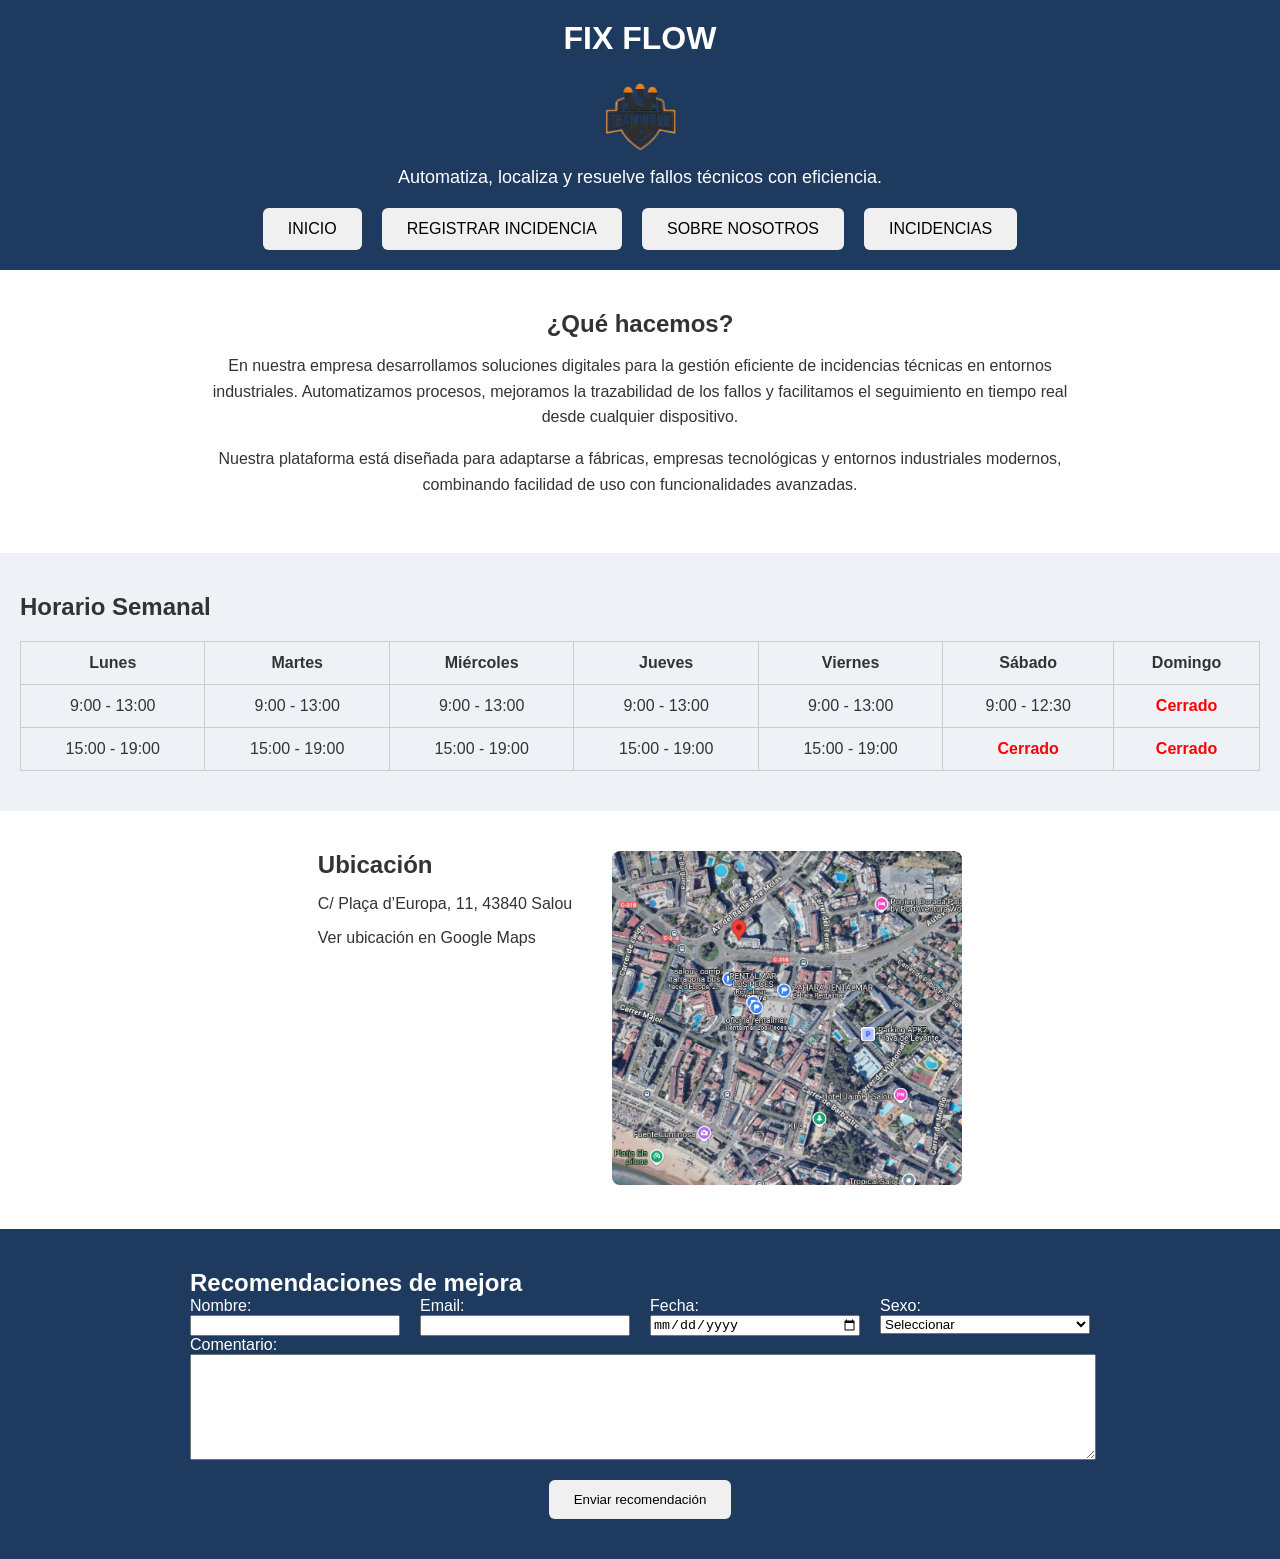
<file: index.html>
<!DOCTYPE html>
<html lang="es">

<head>
    <meta charset="UTF-8">
    <title>Fix Flow - Inicio</title>
    <link rel="stylesheet" href="css/estilos.css">
</head>

<body>

    <header class="cabeza">
        <h1 class="titulo-cabecera">FIX FLOW</h1>
        <img src="images/logo.png" alt="Logotipo de la empresa">
        <div class="frase">
            <p>Automatiza, localiza y resuelve fallos técnicos con eficiencia.</p>
        </div>

        <nav class="botones-cabecera" aria-label="Navegación principal">
            <a href="index.html"><button class="boton-grande">INICIO</button></a>
            <a href="registro.html"><button class="boton-grande">REGISTRAR INCIDENCIA</button></a>
            <a href="sobre_nosotros.html"><button class="boton-grande">SOBRE NOSOTROS</button></a>
            <a href="incidencias.html"><button class="boton-grande">INCIDENCIAS</button></a>
        </nav>
    </header>


    <main>

        <section class="seccion-que-hacemos">
            <div class="contenedor-que-hacemos">
                <h2 class="titulo-seccion">¿Qué hacemos?</h2>
                <p class="texto-que-hacemos">
                    En nuestra empresa desarrollamos soluciones digitales para la gestión eficiente de incidencias
                    técnicas en entornos industriales.
                    Automatizamos procesos, mejoramos la trazabilidad de los fallos y facilitamos el seguimiento en
                    tiempo real desde cualquier dispositivo.
                </p>
                <p class="texto-que-hacemos">
                    Nuestra plataforma está diseñada para adaptarse a fábricas, empresas tecnológicas y entornos
                    industriales modernos, combinando facilidad de uso con funcionalidades avanzadas.
                </p>
            </div>
        </section>


        <section class="seccion-horario">
            <div class="titulo-horario">
                <h2>Horario Semanal</h2>
            </div>
            <div class="tabla-horario">
                <table class="tabla-horaria">
                    <tr>
                        <th>Lunes</th>
                        <th>Martes</th>
                        <th>Miércoles</th>
                        <th>Jueves</th>
                        <th>Viernes</th>
                        <th>Sábado</th>
                        <th>Domingo</th>
                    </tr>
                    <tr>
                        <td>9:00 - 13:00</td>
                        <td>9:00 - 13:00</td>
                        <td>9:00 - 13:00</td>
                        <td>9:00 - 13:00</td>
                        <td>9:00 - 13:00</td>
                        <td>9:00 - 12:30</td>
                        <td class="cerrado">Cerrado</td>
                    </tr>
                    <tr>
                        <td>15:00 - 19:00</td>
                        <td>15:00 - 19:00</td>
                        <td>15:00 - 19:00</td>
                        <td>15:00 - 19:00</td>
                        <td>15:00 - 19:00</td>
                        <td class="cerrado">Cerrado</td>
                        <td class="cerrado">Cerrado</td>
                    </tr>
                </table>
            </div>
        </section>

        <section class="seccion-ubicacion">
            <div class="info-ubicacion">
                <h2 class="titulo-seccion">Ubicación</h2>
                <p class="texto-direccion">C/ Plaça d’Europa, 11, 43840 Salou</p>
                <a class="enlace-mapa" href="https://www.google.com/maps/search/?api=1&query=Plaça+d%27Europa+11+Salou"
                    target="_blank">
                    Ver ubicación en Google Maps
                </a>
            </div>
            <div class="mapa-ubicacion">
                <img src="images/mapa_salou.png" alt="Mapa de ubicación en Salou" class="imagen-mapa">
            </div>
        </section>

    </main>

    <footer class="pie-pagina">
        <form class="formulario-recomendaciones">
            <h2 class="titulo-seccion">Recomendaciones de mejora</h2>

            <div class="fila-formulario">
                <label class="grupo-campo">Nombre:
                    <input class="campo-nombre" type="text" name="nombre" required>
                </label>

                <label class="grupo-campo">Email:
                    <input class="campo-email" type="email" name="email" required>
                </label>

                <label class="grupo-campo">Fecha:
                    <input class="campo-fecha" type="date" name="fecha" required>
                </label>

                <label class="grupo-campo">Sexo:
                    <select class="campo-sexo" name="sexo" required>
                        <option value="">Seleccionar</option>
                        <option value="hombre">Hombre</option>
                        <option value="mujer">Mujer</option>
                        <option value="no-decir">Prefiero no decirlo</option>
                    </select>
                </label>
            </div>

            <div class="campo-comentario">
                <label class="grupo-campo">Comentario:
                    <textarea class="campo-texto" name="comentario" required></textarea>
                </label>
            </div>

            <div class="contenedor-boton">
                <button class="boton-enviar" type="submit">Enviar recomendación</button>
            </div>
        </form>
    </footer>

    <script src="js/app.js"></script>

</body>

</html>
</file>
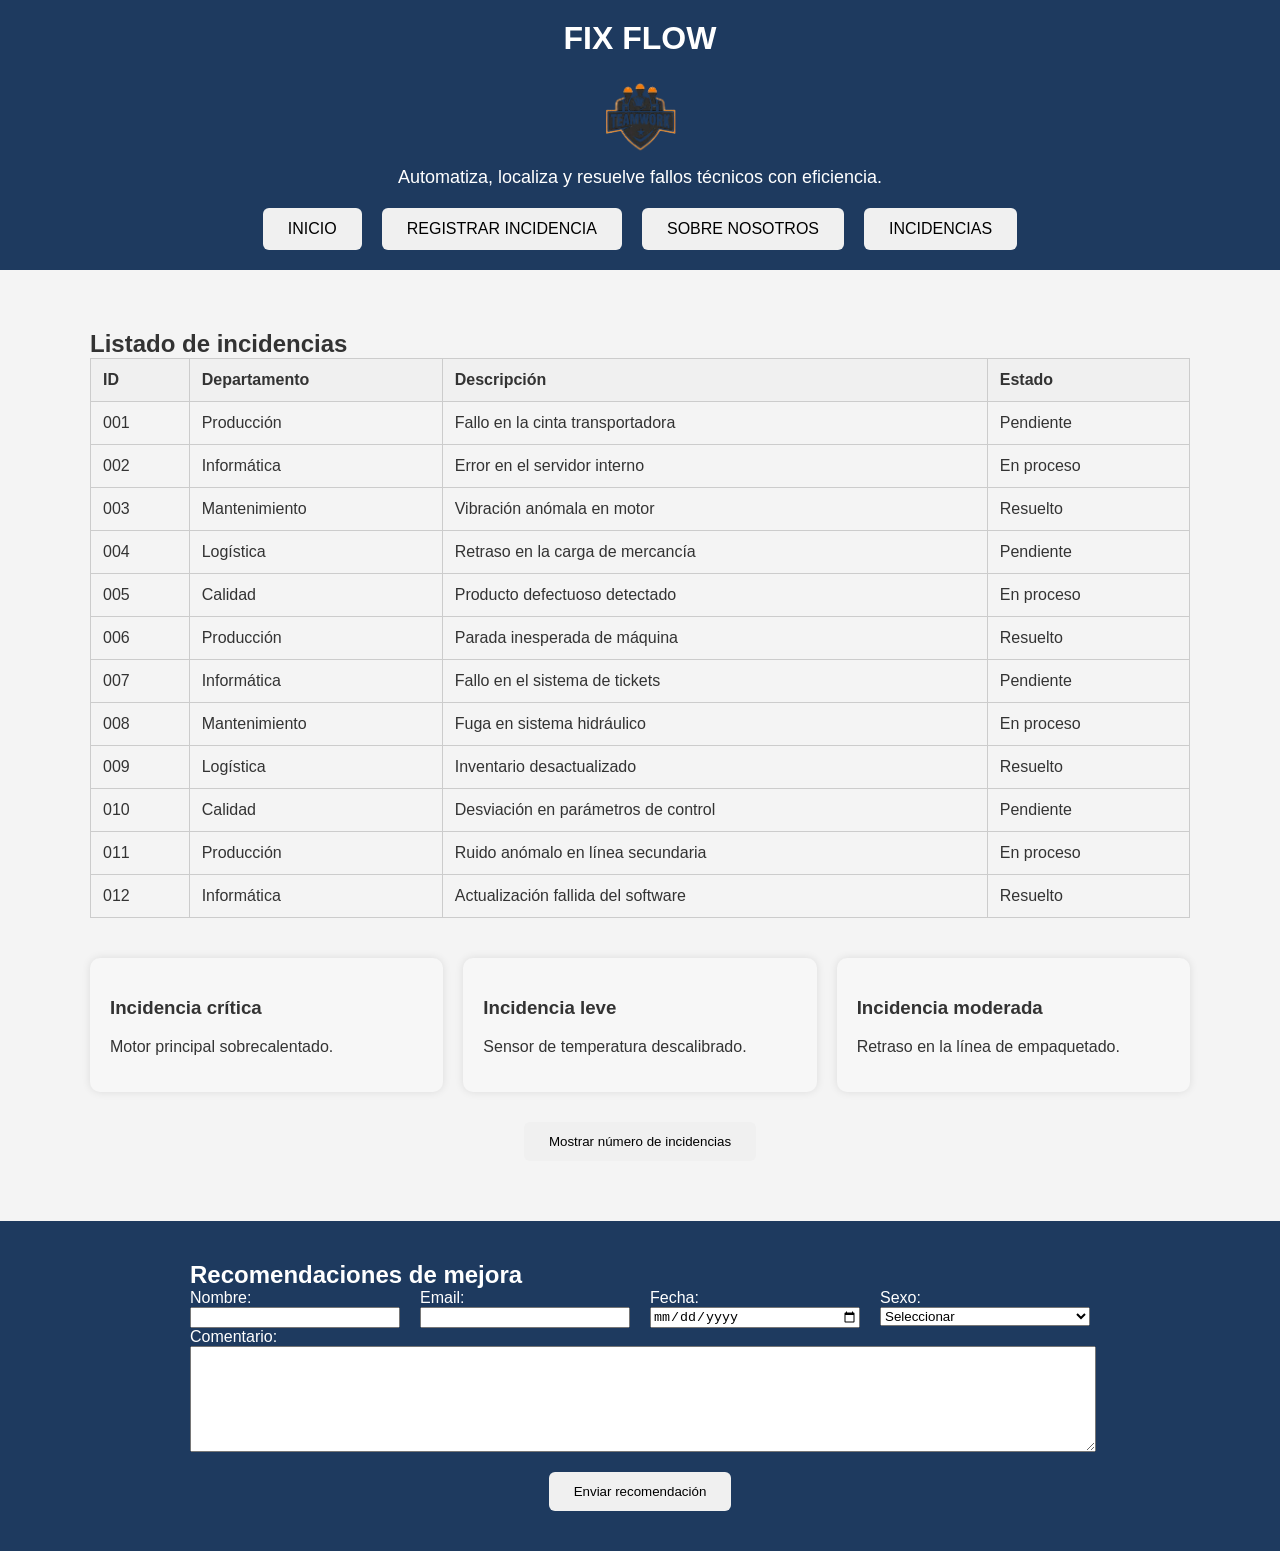
<file: incidencias.html>
<!DOCTYPE html>
<html lang="es">

<head>
    <meta charset="UTF-8">
    <title>Fix Flow - Detalle de Incidencias</title>
    <link rel="stylesheet" href="css/estilos.css">
</head>

<body>

    <!-- HEADER -->
    <header class="cabeza">
        <h1 class="titulo-cabecera">FIX FLOW</h1>
        <img src="images/logo.png" alt="Logotipo de la empresa">
        <div class="frase">
            <p>Automatiza, localiza y resuelve fallos técnicos con eficiencia.</p>
        </div>

        <nav class="botones-cabecera" aria-label="Navegación principal">
            <a href="index.html"><button class="boton-grande">INICIO</button></a>
            <a href="registro.html"><button class="boton-grande">REGISTRAR INCIDENCIA</button></a>
            <a href="sobre_nosotros.html"><button class="boton-grande">SOBRE NOSOTROS</button></a>
            <a href="incidencias.html"><button class="boton-grande">INCIDENCIAS</button></a>
        </nav>
    </header>


    <!-- CONTENIDO PRINCIPAL -->
    <main class="contenedor-detalle">

        <h2 class="titulo-seccion">Listado de incidencias</h2>

        <section class="tabla-incidencias">
            <table>
                <tr>
                    <th>ID</th>
                    <th>Departamento</th>
                    <th>Descripción</th>
                    <th>Estado</th>
                </tr>

                <tr>
                    <td>001</td>
                    <td>Producción</td>
                    <td>Fallo en la cinta transportadora</td>
                    <td>Pendiente</td>
                </tr>
                <tr>
                    <td>002</td>
                    <td>Informática</td>
                    <td>Error en el servidor interno</td>
                    <td>En proceso</td>
                </tr>
                <tr>
                    <td>003</td>
                    <td>Mantenimiento</td>
                    <td>Vibración anómala en motor</td>
                    <td>Resuelto</td>
                </tr>
                <tr>
                    <td>004</td>
                    <td>Logística</td>
                    <td>Retraso en la carga de mercancía</td>
                    <td>Pendiente</td>
                </tr>
                <tr>
                    <td>005</td>
                    <td>Calidad</td>
                    <td>Producto defectuoso detectado</td>
                    <td>En proceso</td>
                </tr>
                <tr>
                    <td>006</td>
                    <td>Producción</td>
                    <td>Parada inesperada de máquina</td>
                    <td>Resuelto</td>
                </tr>
                <tr>
                    <td>007</td>
                    <td>Informática</td>
                    <td>Fallo en el sistema de tickets</td>
                    <td>Pendiente</td>
                </tr>
                <tr>
                    <td>008</td>
                    <td>Mantenimiento</td>
                    <td>Fuga en sistema hidráulico</td>
                    <td>En proceso</td>
                </tr>
                <tr>
                    <td>009</td>
                    <td>Logística</td>
                    <td>Inventario desactualizado</td>
                    <td>Resuelto</td>
                </tr>
                <tr>
                    <td>010</td>
                    <td>Calidad</td>
                    <td>Desviación en parámetros de control</td>
                    <td>Pendiente</td>
                </tr>
                <tr>
                    <td>011</td>
                    <td>Producción</td>
                    <td>Ruido anómalo en línea secundaria</td>
                    <td>En proceso</td>
                </tr>
                <tr>
                    <td>012</td>
                    <td>Informática</td>
                    <td>Actualización fallida del software</td>
                    <td>Resuelto</td>
                </tr>
            </table>

        </section>

        <section class="tarjetas-incidencias">
            <div class="tarjeta">
                <h3>Incidencia crítica</h3>
                <p>Motor principal sobrecalentado.</p>
            </div>

            <div class="tarjeta">
                <h3>Incidencia leve</h3>
                <p>Sensor de temperatura descalibrado.</p>
            </div>

            <div class="tarjeta">
                <h3>Incidencia moderada</h3>
                <p>Retraso en la línea de empaquetado.</p>
            </div>
        </section>

        <!-- Botón para la interacción JS del commit 5 -->
        <div class="contenedor-boton">
            <button id="boton-contar" class="boton-enviar">Mostrar número de incidencias</button>
        </div>

    </main>


    <!-- FOOTER -->
    <footer class="pie-pagina">
        <form class="formulario-recomendaciones">
            <h2 class="titulo-seccion">Recomendaciones de mejora</h2>

            <div class="fila-formulario">
                <label class="grupo-campo">Nombre:
                    <input class="campo-nombre" type="text" name="nombre" required>
                </label>

                <label class="grupo-campo">Email:
                    <input class="campo-email" type="email" name="email" required>
                </label>

                <label class="grupo-campo">Fecha:
                    <input class="campo-fecha" type="date" name="fecha" required>
                </label>

                <label class="grupo-campo">Sexo:
                    <select class="campo-sexo" name="sexo" required>
                        <option value="">Seleccionar</option>
                        <option value="hombre">Hombre</option>
                        <option value="mujer">Mujer</option>
                        <option value="no-decir">Prefiero no decirlo</option>
                    </select>
                </label>
            </div>

            <div class="campo-comentario">
                <label class="grupo-campo">Comentario:
                    <textarea class="campo-texto" name="comentario" required></textarea>
                </label>
            </div>

            <div class="contenedor-boton">
                <button class="boton-enviar" type="submit">Enviar recomendación</button>
            </div>
        </form>
    </footer>

    <script src="js/app.js"></script>

</body>

</html>
</file>
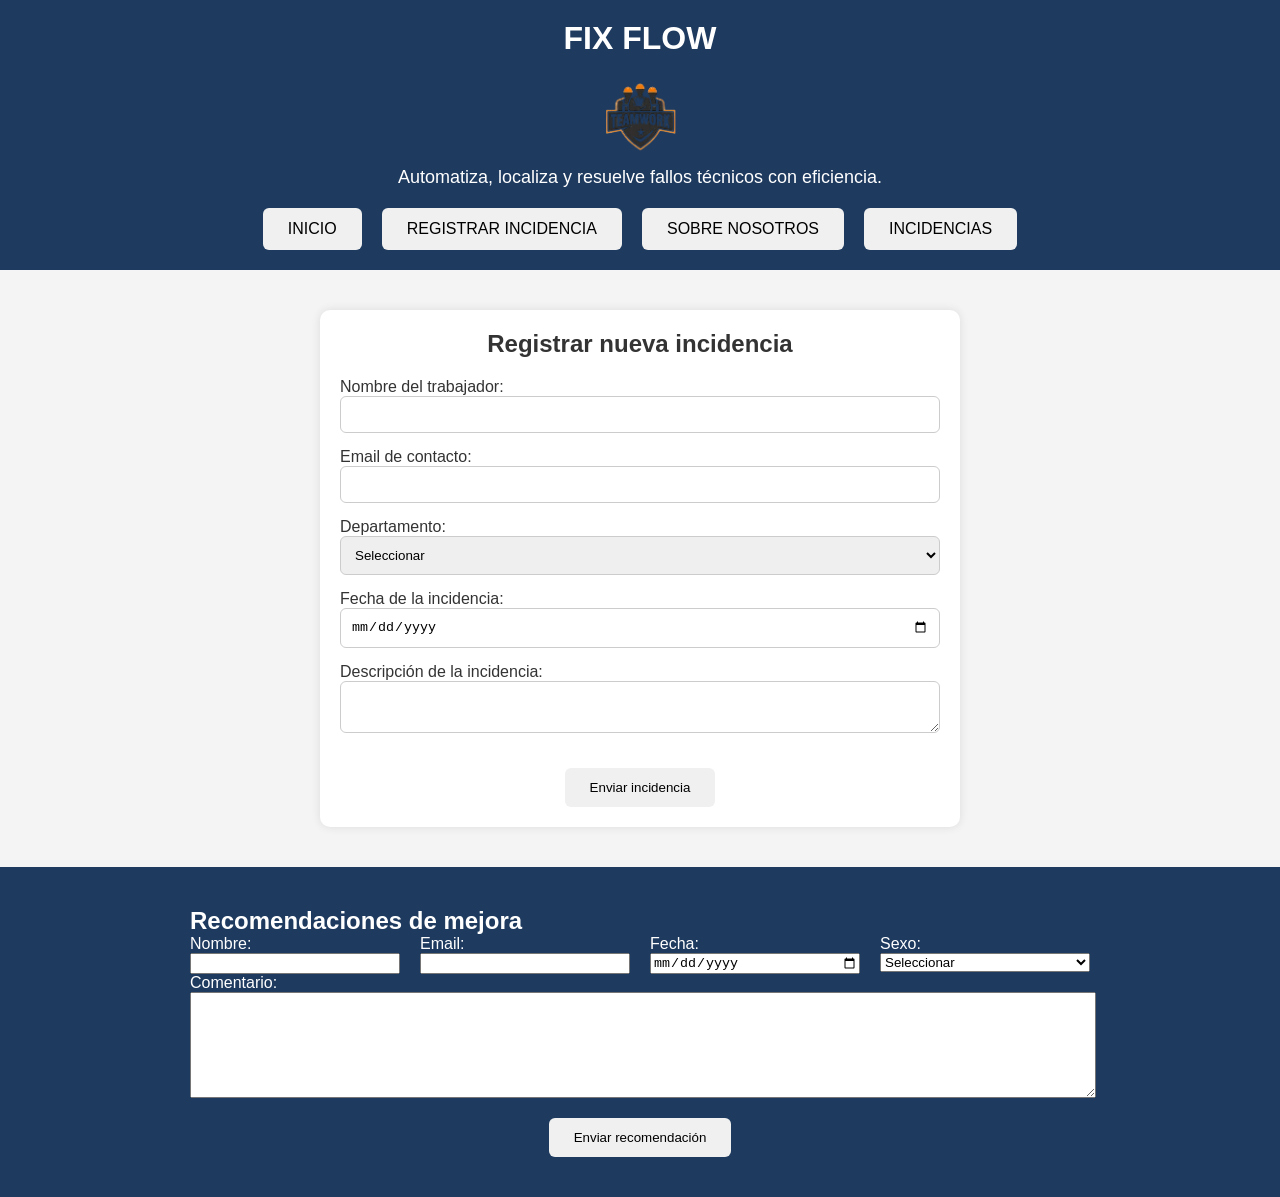
<file: registro.html>
<!DOCTYPE html>
<html lang="es">

<head>
    <meta charset="UTF-8">
    <title>Fix Flow - Registrar Incidencia</title>
    <link rel="stylesheet" href="css/estilos.css">
</head>

<body>

    <!-- HEADER (idéntico al index) -->
    <header class="cabeza">
        <h1 class="titulo-cabecera">FIX FLOW</h1>
        <img src="images/logo.png" alt="Logotipo de la empresa">
        <div class="frase">
            <p>Automatiza, localiza y resuelve fallos técnicos con eficiencia.</p>
        </div>

        <nav class="botones-cabecera" aria-label="Navegación principal">
            <a href="index.html"><button class="boton-grande">INICIO</button></a>
            <a href="registro.html"><button class="boton-grande">REGISTRAR INCIDENCIA</button></a>
            <a href="sobre_nosotros.html"><button class="boton-grande">SOBRE NOSOTROS</button></a>
            <a href="incidencias.html"><button class="boton-grande">INCIDENCIAS</button></a>
        </nav>
    </header>


    <!-- CONTENIDO PRINCIPAL -->
    <main class="contenedor-registro">
        <h2 class="titulo-seccion">Registrar nueva incidencia</h2>

        <form class="formulario-registro">

            <label class="grupo-campo">Nombre del trabajador:
                <input type="text" class="campo" required>
            </label>

            <label class="grupo-campo">Email de contacto:
                <input type="email" class="campo" required>
            </label>

            <label class="grupo-campo">Departamento:
                <select class="campo" required>
                    <option value="">Seleccionar</option>
                    <option value="produccion">Producción</option>
                    <option value="mantenimiento">Mantenimiento</option>
                    <option value="informatica">Informática</option>
                    <option value="logistica">Logística</option>
                </select>
            </label>

            <label class="grupo-campo">Fecha de la incidencia:
                <input type="date" class="campo" required>
            </label>

            <label class="grupo-campo">Descripción de la incidencia:
                <textarea class="campo" required></textarea>
            </label>

            <div class="contenedor-boton">
                <button type="submit" class="boton-enviar">Enviar incidencia</button>
            </div>

        </form>
    </main>


    <!-- FOOTER (idéntico al index) -->
    <footer class="pie-pagina">
        <form class="formulario-recomendaciones">
            <h2 class="titulo-seccion">Recomendaciones de mejora</h2>

            <div class="fila-formulario">
                <label class="grupo-campo">Nombre:
                    <input class="campo-nombre" type="text" name="nombre" required>
                </label>

                <label class="grupo-campo">Email:
                    <input class="campo-email" type="email" name="email" required>
                </label>

                <label class="grupo-campo">Fecha:
                    <input class="campo-fecha" type="date" name="fecha" required>
                </label>

                <label class="grupo-campo">Sexo:
                    <select class="campo-sexo" name="sexo" required>
                        <option value="">Seleccionar</option>
                        <option value="hombre">Hombre</option>
                        <option value="mujer">Mujer</option>
                        <option value="no-decir">Prefiero no decirlo</option>
                    </select>
                </label>
            </div>

            <div class="campo-comentario">
                <label class="grupo-campo">Comentario:
                    <textarea class="campo-texto" name="comentario" required></textarea>
                </label>
            </div>

            <div class="contenedor-boton">
                <button class="boton-enviar" type="submit">Enviar recomendación</button>
            </div>
        </form>
    </footer>

    <script src="js/app.js"></script>

</body>

</html>
</file>
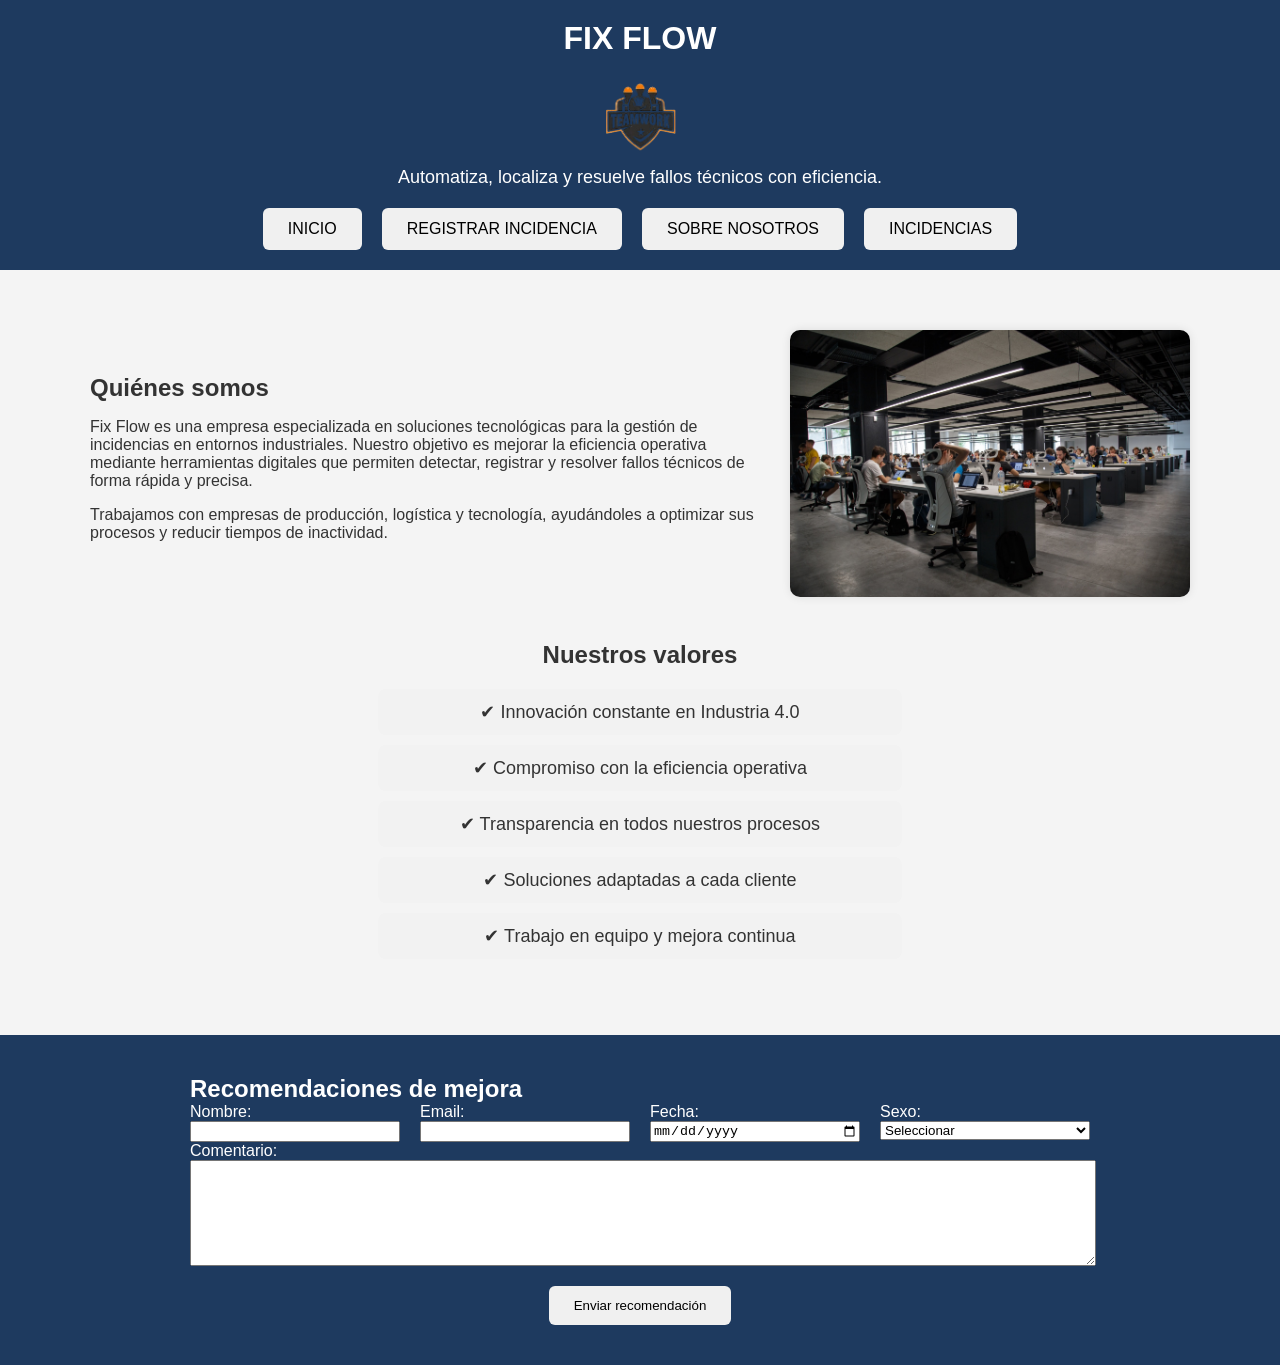
<file: sobre_nosotros.html>
<!DOCTYPE html>
<html lang="es">

<head>
    <meta charset="UTF-8">
    <title>Fix Flow - Sobre Nosotros</title>
    <link rel="stylesheet" href="css/estilos.css">
</head>

<body>

    <!-- HEADER (idéntico al index) -->
    <header class="cabeza">
        <h1 class="titulo-cabecera">FIX FLOW</h1>
        <img src="images/logo.png" alt="Logotipo de la empresa">
        <div class="frase">
            <p>Automatiza, localiza y resuelve fallos técnicos con eficiencia.</p>
        </div>

        <nav class="botones-cabecera" aria-label="Navegación principal">
            <a href="index.html"><button class="boton-grande">INICIO</button></a>
            <a href="registro.html"><button class="boton-grande">REGISTRAR INCIDENCIA</button></a>
            <a href="sobre_nosotros.html"><button class="boton-grande">SOBRE NOSOTROS</button></a>
            <a href="incidencias.html"><button class="boton-grande">INCIDENCIAS</button></a>
        </nav>
    </header>


    <!-- CONTENIDO PRINCIPAL -->
    <main class="contenedor-sobre">

        <section class="bloque-sobre">
            <div class="texto-sobre">
                <h2 class="titulo-seccion">Quiénes somos</h2>
                <p>
                    Fix Flow es una empresa especializada en soluciones tecnológicas para la gestión de incidencias en entornos industriales.
                    Nuestro objetivo es mejorar la eficiencia operativa mediante herramientas digitales que permiten detectar, registrar y resolver fallos técnicos de forma rápida y precisa.
                </p>
                <p>
                    Trabajamos con empresas de producción, logística y tecnología, ayudándoles a optimizar sus procesos y reducir tiempos de inactividad.
                </p>
            </div>

            <div class="imagen-sobre">
                <img src="images/empresa.jpg" alt="Equipo de trabajo de Fix Flow">
            </div>
        </section>

        <section class="valores">
            <h2 class="titulo-seccion">Nuestros valores</h2>

            <ul class="lista-valores">
                <li>✔ Innovación constante en Industria 4.0</li>
                <li>✔ Compromiso con la eficiencia operativa</li>
                <li>✔ Transparencia en todos nuestros procesos</li>
                <li>✔ Soluciones adaptadas a cada cliente</li>
                <li>✔ Trabajo en equipo y mejora continua</li>
            </ul>
        </section>

    </main>


    <!-- FOOTER (idéntico al index) -->
    <footer class="pie-pagina">
        <form class="formulario-recomendaciones">
            <h2 class="titulo-seccion">Recomendaciones de mejora</h2>

            <div class="fila-formulario">
                <label class="grupo-campo">Nombre:
                    <input class="campo-nombre" type="text" name="nombre" required>
                </label>

                <label class="grupo-campo">Email:
                    <input class="campo-email" type="email" name="email" required>
                </label>

                <label class="grupo-campo">Fecha:
                    <input class="campo-fecha" type="date" name="fecha" required>
                </label>

                <label class="grupo-campo">Sexo:
                    <select class="campo-sexo" name="sexo" required>
                        <option value="">Seleccionar</option>
                        <option value="hombre">Hombre</option>
                        <option value="mujer">Mujer</option>
                        <option value="no-decir">Prefiero no decirlo</option>
                    </select>
                </label>
            </div>

            <div class="campo-comentario">
                <label class="grupo-campo">Comentario:
                    <textarea class="campo-texto" name="comentario" required></textarea>
                </label>
            </div>

            <div class="contenedor-boton">
                <button class="boton-enviar" type="submit">Enviar recomendación</button>
            </div>
        </form>
    </footer>

    <script src="js/app.js"></script>

</body>

</html>
</file>
<file: css/estilos.css>
body {
    margin: 0;
    font-family: Arial, Helvetica, sans-serif;
    background-color: #f4f4f4;
    color: #333;
}

h1, h2 {
    margin: 0;
}

a {
    text-decoration: none;
    color: inherit;
}

.cabeza {
    background-color: #1e3a5f;
    color: white;
    padding: 20px;
    text-align: center;
}

.cabeza img {
    width: 120px;
    margin-top: 10px;
}

.frase p {
    margin-top: 10px;
    font-size: 18px;
}

.botones-cabecera {
    margin-top: 20px;
    display: flex;
    justify-content: center;
    gap: 20px;
}

.boton-grande {
    padding: 12px 25px;
    font-size: 16px;
    background-color: #f0f0f0;
    border: none;
    border-radius: 6px;
    cursor: pointer;
}

.boton-grande:hover {
    background-color: #dcdcdc;
}

.seccion-que-hacemos {
    padding: 40px 20px;
    background-color: white;
}

.contenedor-que-hacemos {
    max-width: 900px;
    margin: auto;
    text-align: center;
}

.texto-que-hacemos {
    margin-top: 15px;
    line-height: 1.6;
}

.seccion-horario {
    padding: 40px 20px;
    background-color: #eef2f7;
}

.tabla-horaria {
    width: 100%;
    border-collapse: collapse;
    margin-top: 20px;
}

.tabla-horaria th,
.tabla-horaria td {
    border: 1px solid #ccc;
    padding: 12px;
    text-align: center;
}

.cerrado {
    color: red;
    font-weight: bold;
}

.seccion-ubicacion {
    padding: 40px 20px;
    display: flex;
    flex-wrap: wrap;
    justify-content: center;
    gap: 40px;
    background-color: white;
}

.info-ubicacion {
    max-width: 400px;
}

.imagen-mapa {
    width: 350px;
    border-radius: 8px;
}

.pie-pagina {
    background-color: #1e3a5f;
    color: white;
    padding: 40px 20px;
}

.formulario-recomendaciones {
    max-width: 900px;
    margin: auto;
}

.fila-formulario {
    display: flex;
    flex-wrap: wrap;
    gap: 20px;
}

.grupo-campo {
    display: flex;
    flex-direction: column;
    flex: 1;
}

.campo-texto {
    width: 100%;
    height: 100px;
}

.contenedor-boton {
    margin-top: 20px;
    text-align: center;
}

.boton-enviar {
    padding: 12px 25px;
    background-color: #f0f0f0;
    border: none;
    border-radius: 6px;
    cursor: pointer;
}

.boton-enviar:hover {
    background-color: #dcdcdc;
}

@media (max-width: 768px) {
    .botones-cabecera {
        flex-direction: column;
    }

    .seccion-ubicacion {
        flex-direction: column;
        text-align: center;
    }

    .imagen-mapa {
        width: 100%;
        max-width: 350px;
    }
}


/* ---------- CSS --> REGISTRO ---------- */
.contenedor-registro {
    max-width: 600px;
    margin: 40px auto;
    padding: 20px;
    background: #ffffff;
    border-radius: 10px;
    box-shadow: 0 0 10px rgba(0,0,0,0.1);
}

.contenedor-registro h2 {
    text-align: center;
    margin-bottom: 20px;
}

.formulario-registro {
    display: flex;
    flex-direction: column;
    gap: 15px;
}

.formulario-registro .campo {
    padding: 10px;
    border: 1px solid #ccc;
    border-radius: 6px;
}

.btn {
    padding: 12px;
    background: #0077cc;
    color: white;
    border: none;
    border-radius: 6px;
    cursor: pointer;
    font-size: 16px;
}

.btn:hover {
    background: #005fa3;
}

/* ---------- CSS --> SOBRE NOSOTROS ---------- */
.contenedor-sobre {
    max-width: 1100px;
    margin: 40px auto;
    padding: 20px;
}

.bloque-sobre {
    display: flex;
    gap: 30px;
    align-items: center;
    margin-bottom: 40px;
}

.texto-sobre {
    flex: 1;
}

.imagen-sobre img {
    width: 100%;
    max-width: 400px;
    border-radius: 10px;
    box-shadow: 0 0 10px rgba(0,0,0,0.1);
}

.valores {
    text-align: center;
}

.lista-valores {
    list-style: none;
    padding: 0;
    margin-top: 20px;
}

.lista-valores li {
    background: #f2f2f2;
    margin: 10px auto;
    padding: 12px;
    max-width: 500px;
    border-radius: 8px;
    font-size: 18px;
}

/* ---------- CSS --> DETALLES ---------- */
.contenedor-detalle {
    max-width: 1100px;
    margin: 40px auto;
    padding: 20px;
}

/* Tabla */
.tabla-incidencias table {
    width: 100%;
    border-collapse: collapse;
    margin-bottom: 40px;
}

.tabla-incidencias th,
.tabla-incidencias td {
    border: 1px solid #ccc;
    padding: 12px;
    text-align: left;
}

.tabla-incidencias th {
    background: #f0f0f0;
}

/* Tarjetas con flexbox */
.tarjetas-incidencias {
    display: flex;
    gap: 20px;
    justify-content: space-between;
    margin-bottom: 30px;
}

.tarjeta {
    flex: 1;
    background: #f7f7f7;
    padding: 20px;
    border-radius: 10px;
    box-shadow: 0 0 8px rgba(0,0,0,0.1);
}
</file>
